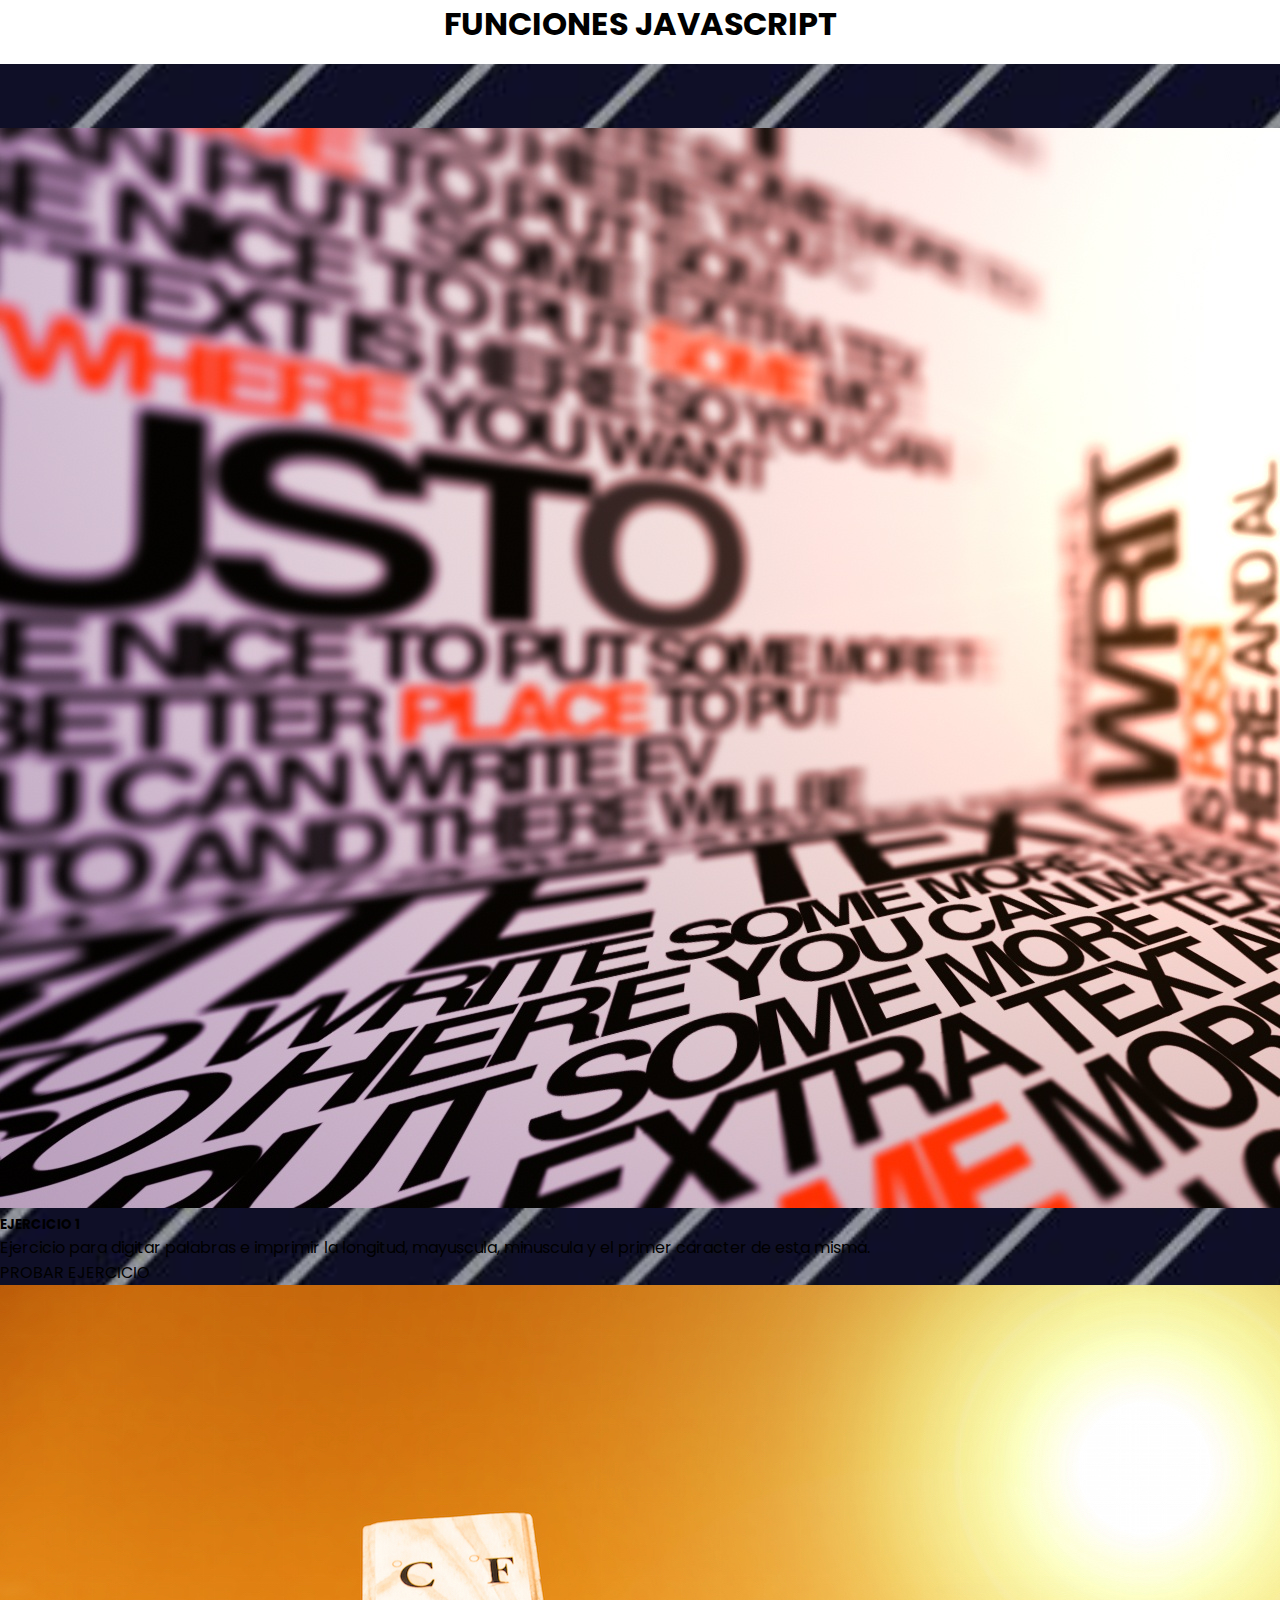
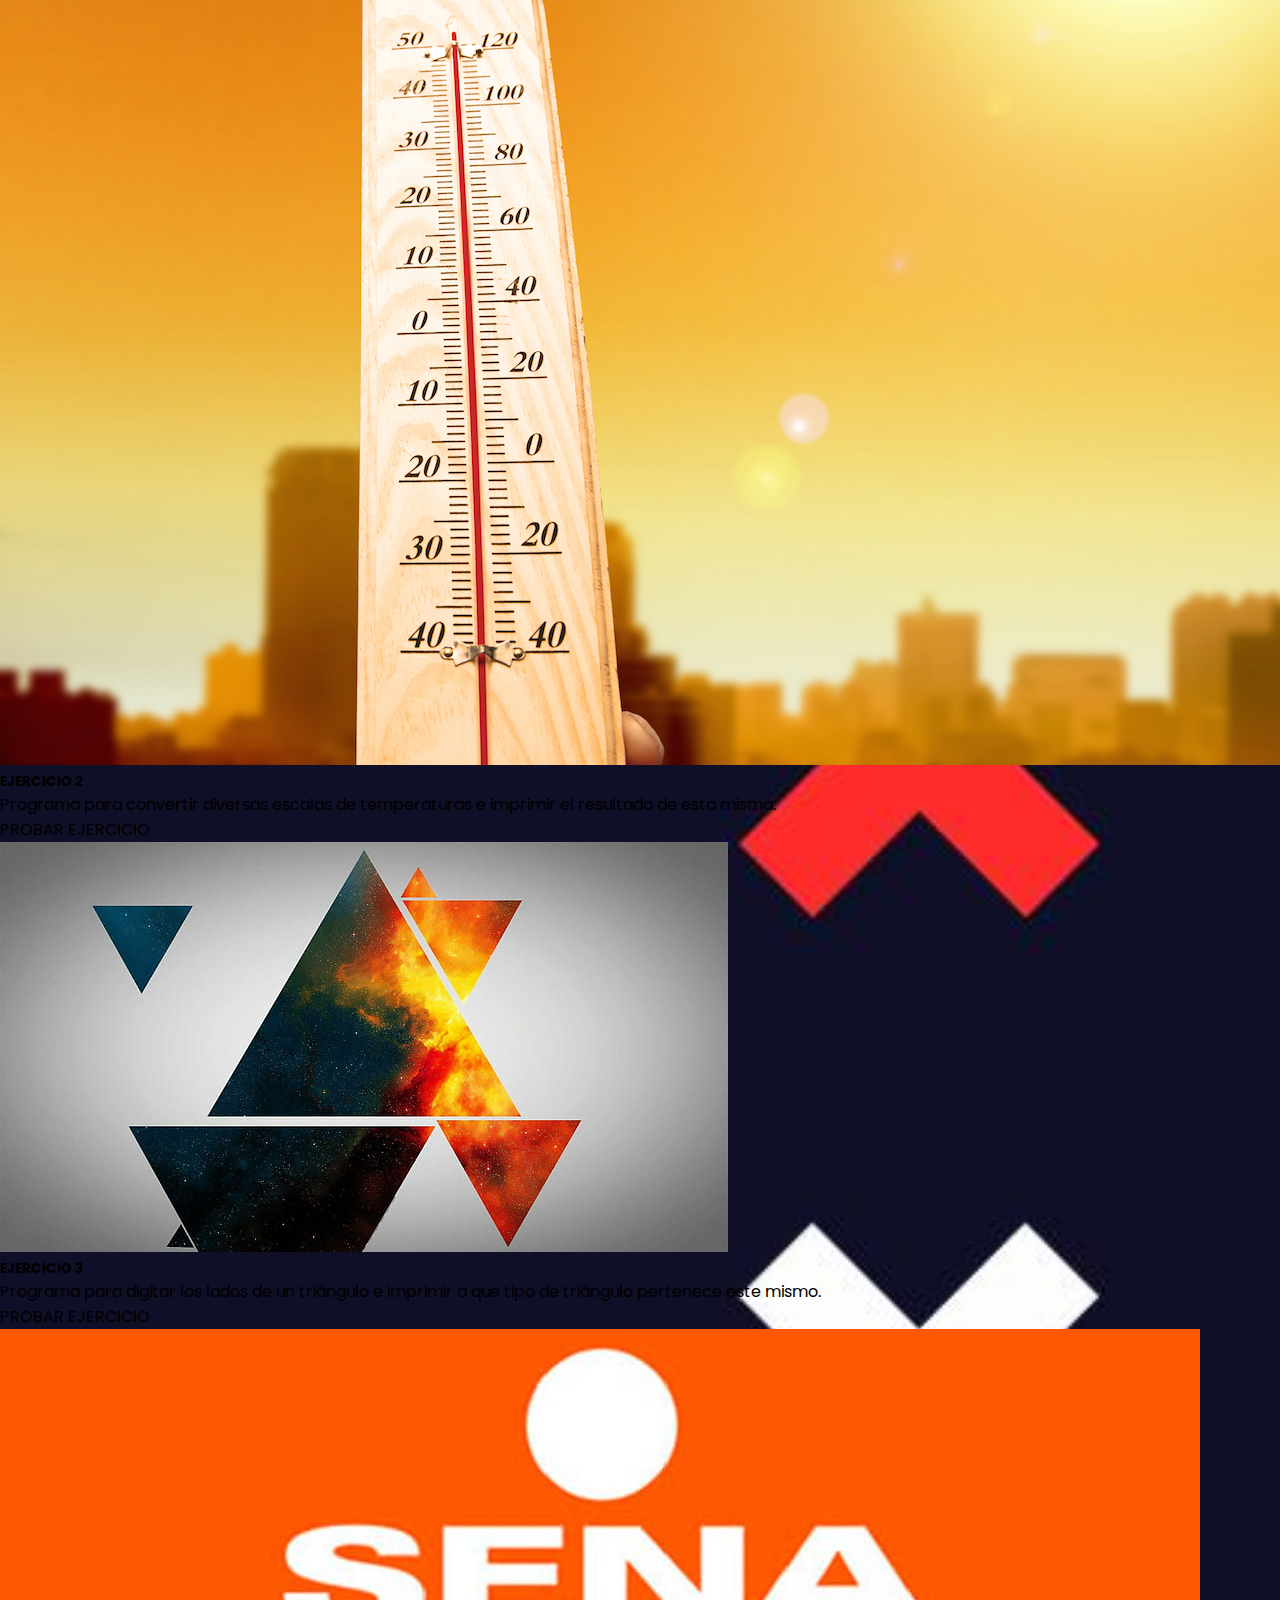
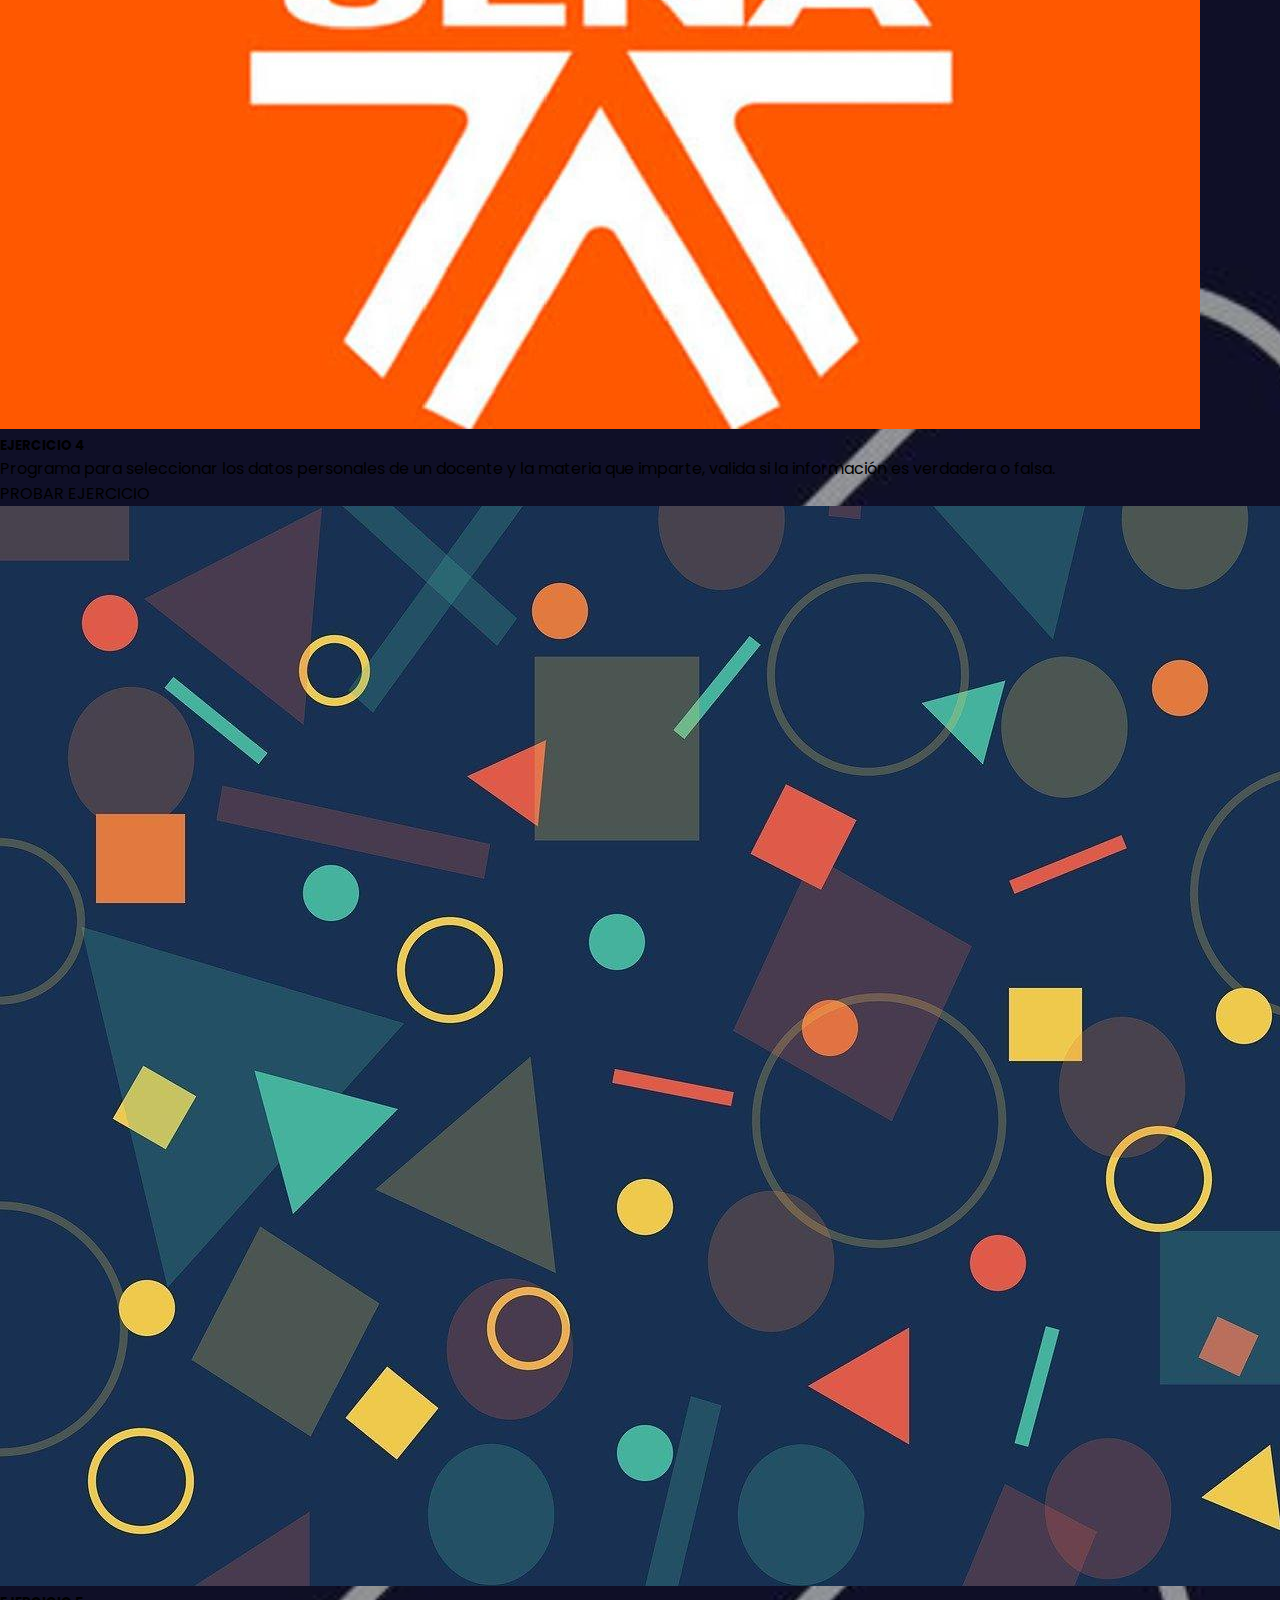
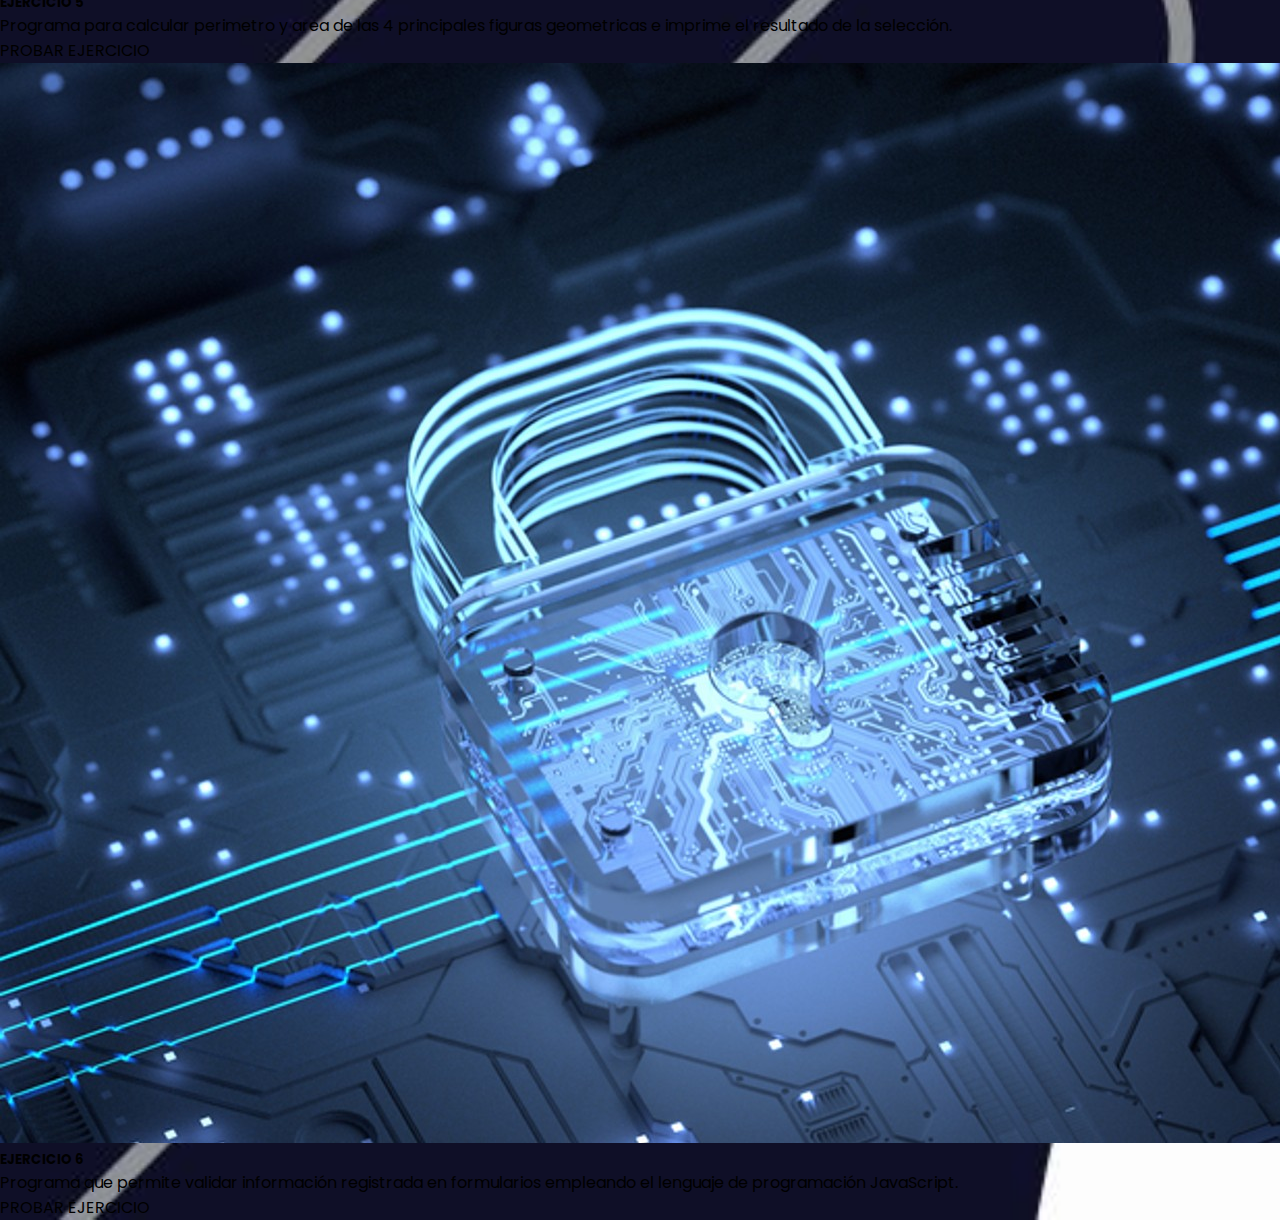
<file: index.html>
<!DOCTYPE html>
<html lang="en">

<head>
    <meta charset="UTF-8">
    <meta http-equiv="X-UA-Compatible" content="IE=edge">
    <meta name="viewport" content="width=device-width, initial-scale=1.0">
    <link href="https://cdn.jsdelivr.net/npm/bootstrap@5.2.0/dist/css/bootstrap.min.css" rel="stylesheet"
        integrity="sha384-gH2yIJqKdNHPEq0n4Mqa/HGKIhSkIHeL5AyhkYV8i59U5AR6csBvApHHNl/vI1Bx" crossorigin="anonymous">
    <link rel="stylesheet" type="text/css" href="./css/estilos.css">
    <link rel="icon" type="image/png" href="./img/Javascript.png" />
    <title>Taller Funciones JS</title>
</head>

<body>

    <nav>
        <h1><a href="index.html">FUNCIONES JAVASCRIPT</a></h1>
    </nav>

    <div class="row row-cols-1 row-cols-md-3 g-4">
        <div class="col">
            <div class="card">
                <img src="./img/Creative-typography-room_1920x1080.jpg" class="card-img-top" alt="...">
                <div class="card-body">
                    <h5 class="card-title">EJERCICIO 1</h5>
                    <p class="card-text">Ejercicio para digitar palabras e imprimir la longitud, mayuscula, minuscula y
                        el primer caracter de esta misma.</p>
                    <a href="ejercicio_1.html" class="btn btn-success">PROBAR EJERCICIO</a>
                </div>
            </div>
        </div>
        <div class="col">
            <div class="card">
                <img src="./img/calor.jpg" class="card-img-top" alt="...">
                <div class="card-body">
                    <h5 class="card-title">EJERCICIO 2</h5>
                    <p class="card-text">Programa para convertir diversas escalas de temperaturas e imprimir el
                        resultado de esta misma.</p>
                    <a href="ejercicio_2.html" class="btn btn-success">PROBAR EJERCICIO</a>
                </div>
            </div>
        </div>
        <div class="col">
            <div class="card">
                <img src="./img/pngtree-three-dimensional-triangle-elements-png-image_2318818.jpg" class="card-img-top"
                    alt="...">
                <div class="card-body">
                    <h5 class="card-title">EJERCICIO 3</h5>
                    <p class="card-text">Programa para digitar los lados de un triángulo e imprimir a que tipo de
                        triángulo pertenece este mismo.</p>
                    <a href="ejercicio_3.html" class="btn btn-success">PROBAR EJERCICIO</a>
                </div>
            </div>
        </div>
        <div class="col">
            <div class="card">
                <img src="./img/Sena.jpg" class="card-img-top" alt="...">
                <div class="card-body">
                    <h5 class="card-title">EJERCICIO 4</h5>
                    <p class="card-text">Programa para seleccionar los datos personales de un docente y la materia que
                        imparte, valida si la información es verdadera o falsa.</p>
                    <a href="ejercicio_4.html" class="btn btn-success">PROBAR EJERCICIO</a>
                </div>
            </div>
        </div>
        <div class="col">
            <div class="card">
                <img src="./img/depositphotos_62701961-stock-photo-geometric-shapes.jpg" class="card-img-top" alt="...">
                <div class="card-body">
                    <h5 class="card-title">EJERCICIO 5</h5>
                    <p class="card-text">Programa para calcular perimetro y area de las 4 principales figuras
                        geometricas e imprime el resultado de la selección.</p>
                    <a href="ejercicio_5.html" class="btn btn-success">PROBAR EJERCICIO</a>
                </div>
            </div>
        </div>
        <div class="col">
            <div class="card">
                <img src="./img/Ciberseguridad_BlogMTP_1-2022.jpg" class="card-img-top" alt="...">
                <div class="card-body">
                    <h5 class="card-title">EJERCICIO 6</h5>
                    <p class="card-text">Programa que permite validar información registrada en formularios empleando el
                        lenguaje de programación JavaScript.</p>
                    <a href="ejercicio_6.html" class="btn btn-success">PROBAR EJERCICIO</a>
                </div>
            </div>
        </div>
    </div>

    <script src="https://cdn.jsdelivr.net/npm/bootstrap@5.2.0/dist/js/bootstrap.bundle.min.js"
        integrity="sha384-A3rJD856KowSb7dwlZdYEkO39Gagi7vIsF0jrRAoQmDKKtQBHUuLZ9AsSv4jD4Xa"
        crossorigin="anonymous"></script>
    <script src=""></script>

</body>

</html>
</file>
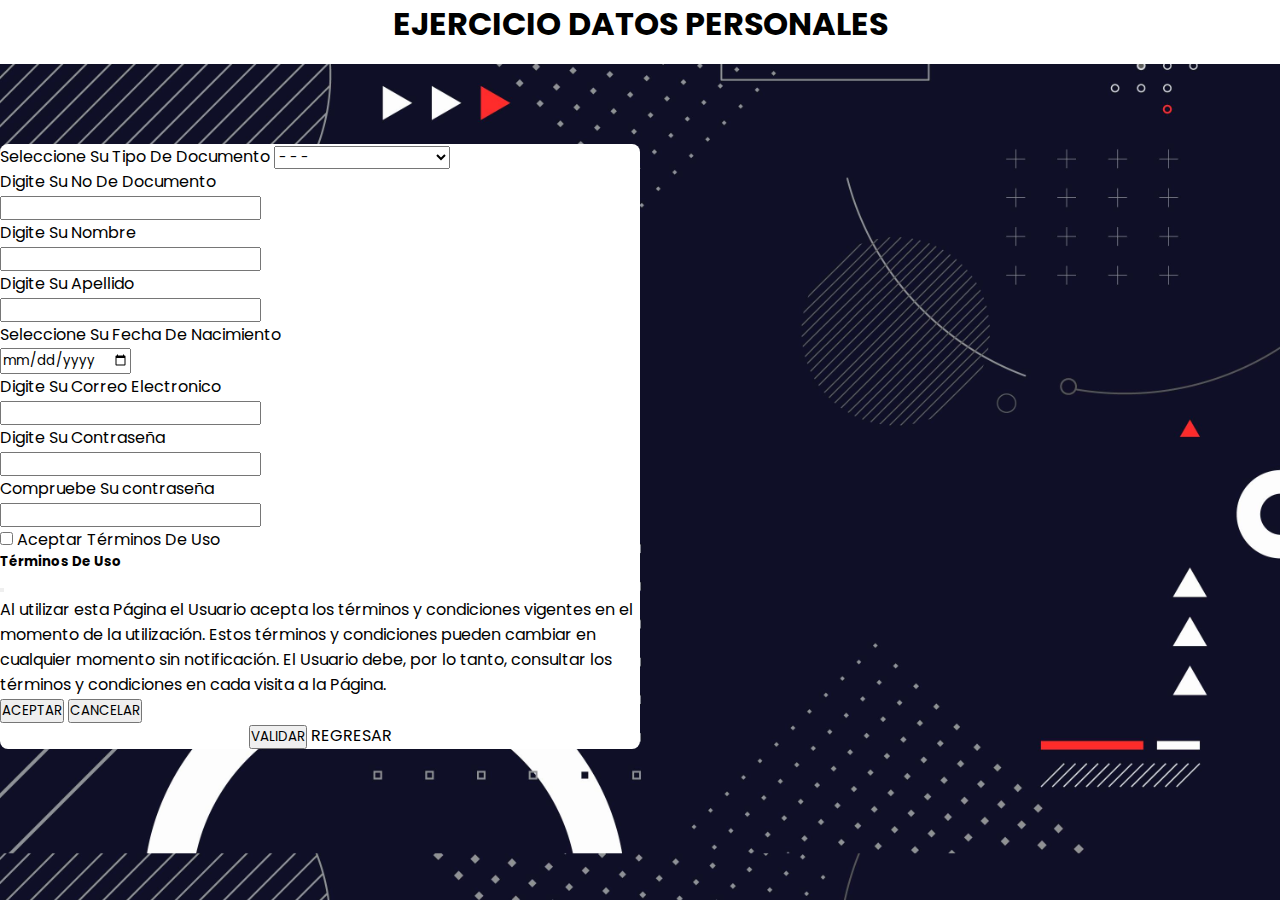
<file: ejercicio_6.html>
<!DOCTYPE html>
<html lang="en">

<head>
    <meta charset="UTF-8">
    <meta http-equiv="X-UA-Compatible" content="IE=edge">
    <meta name="viewport" content="width=device-width, initial-scale=1.0">
    <link rel="stylesheet" href="https://cdnjs.cloudflare.com/ajax/libs/font-awesome/6.2.0/css/all.min.css"
        integrity="sha512-xh6O/CkQoPOWDdYTDqeRdPCVd1SpvCA9XXcUnZS2FmJNp1coAFzvtCN9BmamE+4aHK8yyUHUSCcJHgXloTyT2A=="
        crossorigin="anonymous" referrerpolicy="no-referrer" />
    <link href="https://cdn.jsdelivr.net/npm/bootstrap@5.2.0/dist/css/bootstrap.min.css" rel="stylesheet"
        integrity="sha384-gH2yIJqKdNHPEq0n4Mqa/HGKIhSkIHeL5AyhkYV8i59U5AR6csBvApHHNl/vI1Bx" crossorigin="anonymous">
    <link rel="stylesheet" type="text/css" href="./css/ejercicio_6.css">
    <link rel="icon" type="image/png" href="./img/Javascript.png" />
    <title>Taller Funciones JS Ejercicio 6</title>
</head>

<body>

    <nav>
        <h1><a href="index.html">EJERCICIO DATOS PERSONALES</a></h1>
    </nav>

    <div class="container">

        <form action="" method="" id="formulario">

            <div class="mb-3 formulario__grupo" id="grupo__tipoDocumento">
                <label for="tipoDocumento" class="formulario__label">Seleccione Su Tipo De Documento</label>
                <select class="form-select formulario__input" aria-label="Default select example">
                    <option>- - -</option>
                    <option id="tipoDocumento" name="tipoDocumento" value="1">Cedula De Ciudadania</option>
                    <option id="tipoDocumento" name="tipoDocumento" value="2">Tarjeta De Identidad</option>
                    <option id="tipoDocumento" name="tipoDocumento" value="3">Cedula De Extranjeria</option>
                </select>
                <i class="formulario__validacion-estado fas fa-times-circle"></i>
                <p class="formulario__input-error">No ha seleccionado ningun tipo de documento valido. por favor
                    seleccione
                    una opcion valida.
                </p>
            </div>

            <div class="mb-3 formulario__grupo" id="grupo__numeroDocumento">
                <label for="numeroDocumento" class="formulario__label">Digite Su No De Documento</label>
                <div class="formulario__grupo-input">
                    <input type="number" class="form-control formulario__input" id="numeroDocumento"
                        name="numeroDocumento" aria-placeholder="Ingrese Su Numero De Documento">
                    <i class="formulario__validacion-estado fas fa-times-circle"></i>
                </div>
                <p class="formulario__input-error">El numero de documento solo puede contener numeros y el maximo son 10
                    dígitos.
                </p>
            </div>

            <div class="mb-3 formulario__grupo" id="grupo__nombre">
                <label for="nombre" class="formulario__label">Digite Su Nombre</label>
                <div class="formulario__grupo-input">
                    <input type="text" class="form-control formulario__input" id="nombre" name="nombre"
                        aria-placeholder="Ingrese Su Nombre">
                    <i class="formulario__validacion-estado fas fa-times-circle"></i>
                </div>
                <p class="formulario__input-error">El nombre tiene que ser de 4 a 16 dígitos y solo puede contener
                    numeros, letras y guion bajo.
                </p>
            </div>

            <div class="mb-3 formulario__grupo" id="grupo__apellido">
                <label for="apellido" class="formulario__label">Digite Su Apellido</label>
                <div class="formulario__grupo-input">
                    <input type="text" class="form-control formulario__input" id="apellido" name="apellido"
                        aria-placeholder="Ingrese Su Apellido">
                    <i class="formulario__validacion-estado fas fa-times-circle"></i>
                </div>
                <p class="formulario__input-error">El nombre tiene que ser de 4 a 16 dígitos y solo puede contener
                    numeros, letras y guion bajo.
                </p>
            </div>

            <div class="mb-3 formulario__grupo" id="grupo__fechaNacimiento">
                <label for="fechaNacimiento" class="formulario__label">Seleccione Su Fecha De Nacimiento</label>
                <div class="formulario__grupo-input">
                    <input type="date" class="form-control formulario__input" id="fechaNacimiento"
                        name="fechaNacimiento" aria-placeholder="Ingrese Su Fecha De Nacimiento">
                    <i class="formulario__validacion-estado fas fa-times-circle"></i>
                </div>
                <p class="formulario__input-error">La fecha de nacimiento debe llevar el formato dia, mes, año, ingrese
                    una fecha valida.
                </p>
            </div>

            <div class="mb-3 formulario__grupo" id="grupo__correo">
                <label for="correo" class="formulario__label">Digite Su Correo Electronico</label>
                <div class="formulario__grupo-input">
                    <input type="email" class="form-control formulario__input" id="correo" name="correo"
                        aria-placeholder="Ingrese Su Correo Electronico">
                    <i class="formulario__validacion-estado fas fa-times-circle"></i>
                </div>
                <p class="formulario__input-error">El correo solo puede contener letras, numeros, puntos, guiones y
                    guion bajo.
                </p>
            </div>

            <div class="mb-3 formulario__grupo" id="grupo__contrasena">
                <label for="contrasena" class="formulario__label">Digite Su Contraseña</label>
                <div class="formulario__grupo-input">
                    <input type="password" class="form-control formulario__input" id="contrasena" name="contrasena"
                        aria-placeholder="Ingrese Su Contraseña">
                    <i class="formulario__validacion-estado fas fa-times-circle"></i>
                </div>
                <p class="formulario__input-error">La contraseña tiene que ser de 4 a 12 dígitos.
                </p>
            </div>

            <div class="mb-3 formulario__grupo" id="grupo__contrasena2">
                <label for="contrasena2" class="formulario__label">Compruebe Su contraseña</label>
                <div class="formulario__grupo-input">
                    <input type="password" class="form-control formulario__input" id="contrasena2" name="contrasena2"
                        aria-placeholder="Compruebe Su Contraseña">
                    <i class="formulario__validacion-estado fas fa-times-circle"></i>
                </div>
                <p class="formulario__input-error">Ambas contraseñas deben ser iguales.
                </p>
            </div>

            <input type="checkbox" class="form-check-input" id="terminos" name="terminos" data-bs-toggle="modal"
                data-bs-target="#exampleModal">
            Aceptar Términos De Uso
            </input>

            <div class="modal fade" id="exampleModal" tabindex="-1" aria-labelledby="exampleModalLabel"
                aria-hidden="true">
                <div class="modal-dialog">
                    <div class="modal-content">
                        <div class="modal-header">
                            <h5 class="modal-title" id="exampleModalLabel">Términos De Uso</h5>
                            <button type="button" class="btn-close" data-bs-dismiss="modal" aria-label="Close"></button>
                        </div>
                        <div class="modal-body">
                            Al utilizar esta Página el Usuario acepta los términos y condiciones vigentes en el momento
                            de la utilización.

                            Estos términos y condiciones pueden cambiar en cualquier momento sin notificación. El
                            Usuario debe, por lo tanto, consultar los términos y condiciones en cada visita a la Página.
                        </div>
                        <div class="modal-footer">
                            <button type="button" class="btn btn-success" data-bs-dismiss="modal">ACEPTAR</button>
                            <button type="button" class="btn btn-danger" data-bs-dismiss="modal">CANCELAR</button>
                        </div>
                    </div>
                </div>
            </div>

            <div class="formulario__mensaje" id="formulario__mensaje">
                <p><i class="fas fa-exclamation-triangle"></i> <b>Error:</b> Por favor rellena el formulario
                    correctamente.</p>
            </div>

            <p class="formulario__mensaje-exito" id="formulario__mensaje-exito"><i class="fa-solid fa-circle-check"></i>
                Formulario enviado exitosamente!</p>

            <center>
                <button type="submit" class="btn btn-success">VALIDAR</button>
                <a href="index.html" class="btn btn-primary">REGRESAR</a>
            </center>

        </form>

    </div>

    <script src="https://cdn.jsdelivr.net/npm/bootstrap@5.2.0/dist/js/bootstrap.bundle.min.js"
        integrity="sha384-A3rJD856KowSb7dwlZdYEkO39Gagi7vIsF0jrRAoQmDKKtQBHUuLZ9AsSv4jD4Xa"
        crossorigin="anonymous"></script>
    <script src="./js/ejercicio_6.js"></script>

</body>

</html>
</file>
<file: css/estilos.css>
@import url("https://fonts.googleapis.com/css2?family=Poppins:wght@300;400;500;600&display=swap");

* {
    margin: 0;
    padding: 0;
    box-sizing: border-box;
    font-family: "Poppins", sans-serif;
}

body {
    background-image: url("../img/Background.jpg");
    background-size: cover;
}

nav {
    background-color: #FFFFFF;
    color: #000000;
    width: 100%;
    height: 4em;
    text-align: center;
    margin-bottom: 4em;
}

a {
    text-decoration: none;
    color: #000000;
}

a:hover {
    color: #000000;
}
</file>
<file: css/ejercicio_6.css>
@import url("https://fonts.googleapis.com/css2?family=Poppins:wght@300;400;500;600&display=swap");

* {
    margin: 0;
    padding: 0;
    box-sizing: border-box;
    font-family: "Poppins", sans-serif;
}

body {
    background-image: url("../img/Background.jpg");
    background-size: cover;
}

nav {
    background-color: #FFFFFF;
    color: #000000;
    width: 100%;
    height: 4em;
    text-align: center;
    margin-bottom: 4em;
}

a {
    text-decoration: none;
    color: #000000;
}

a:hover {
    color: #000000;
}

.container {
    width: 50%;
    background-color: #FFFFFF;
    border-radius: 8px;
    margin-top: 5em;
}

.formulario__input-error {
    font-size: 12px;
    margin-bottom: 0;
    display: none;
}

.formulario__input-error-activo {
    display: block;
}

.formulario__validacion-estado {
    position: absolute;
    right: 10px;
    bottom: 15px;
    z-index: 100;
    font-size: 16px;
    opacity: 0;
}

.formulario__mensaje {
    height: 2.8em;
    line-height: 45px;
    color: #FFFFFF;
    background: #DC3545;
    margin: 1em;
    padding: 0 15px;
    border-radius: 5px;
    display: none;
}

.formulario__mensaje-activo {
    display: block;
}

.formulario__mensaje p {
    margin: 0;
}

.formulario__mensaje-exito {
    height: 2.8em;
    line-height: 45px;
    color: #FFFFFF;
    background: #198754;
    margin: 1em;
    padding: 0 15px;
    border-radius: 5px;
    display: none;
}

.formulario__mensaje-exito-activo {
    display: block;
}

.formulario__validacion-estado {
    color: #198754;
    opacity: 1;
}

/* ----- -----  Estilos para Validacion ----- ----- */
.formulario__grupo-correcto .formulario__validacion-estado {
    color: #198754;
    opacity: 1;
}

.formulario__grupo-incorrecto .formulario__label {
    color: #DC3545;
}

.formulario__grupo-incorrecto .formulario__validacion-estado {
    color: #DC3545;
    opacity: 1;
}

.formulario__grupo-correcto .formulario__input {
    border: 3px solid #198754;
}

.formulario__grupo-incorrecto .formulario__input {
    border: 3px solid #DC3545;
}
</file>
